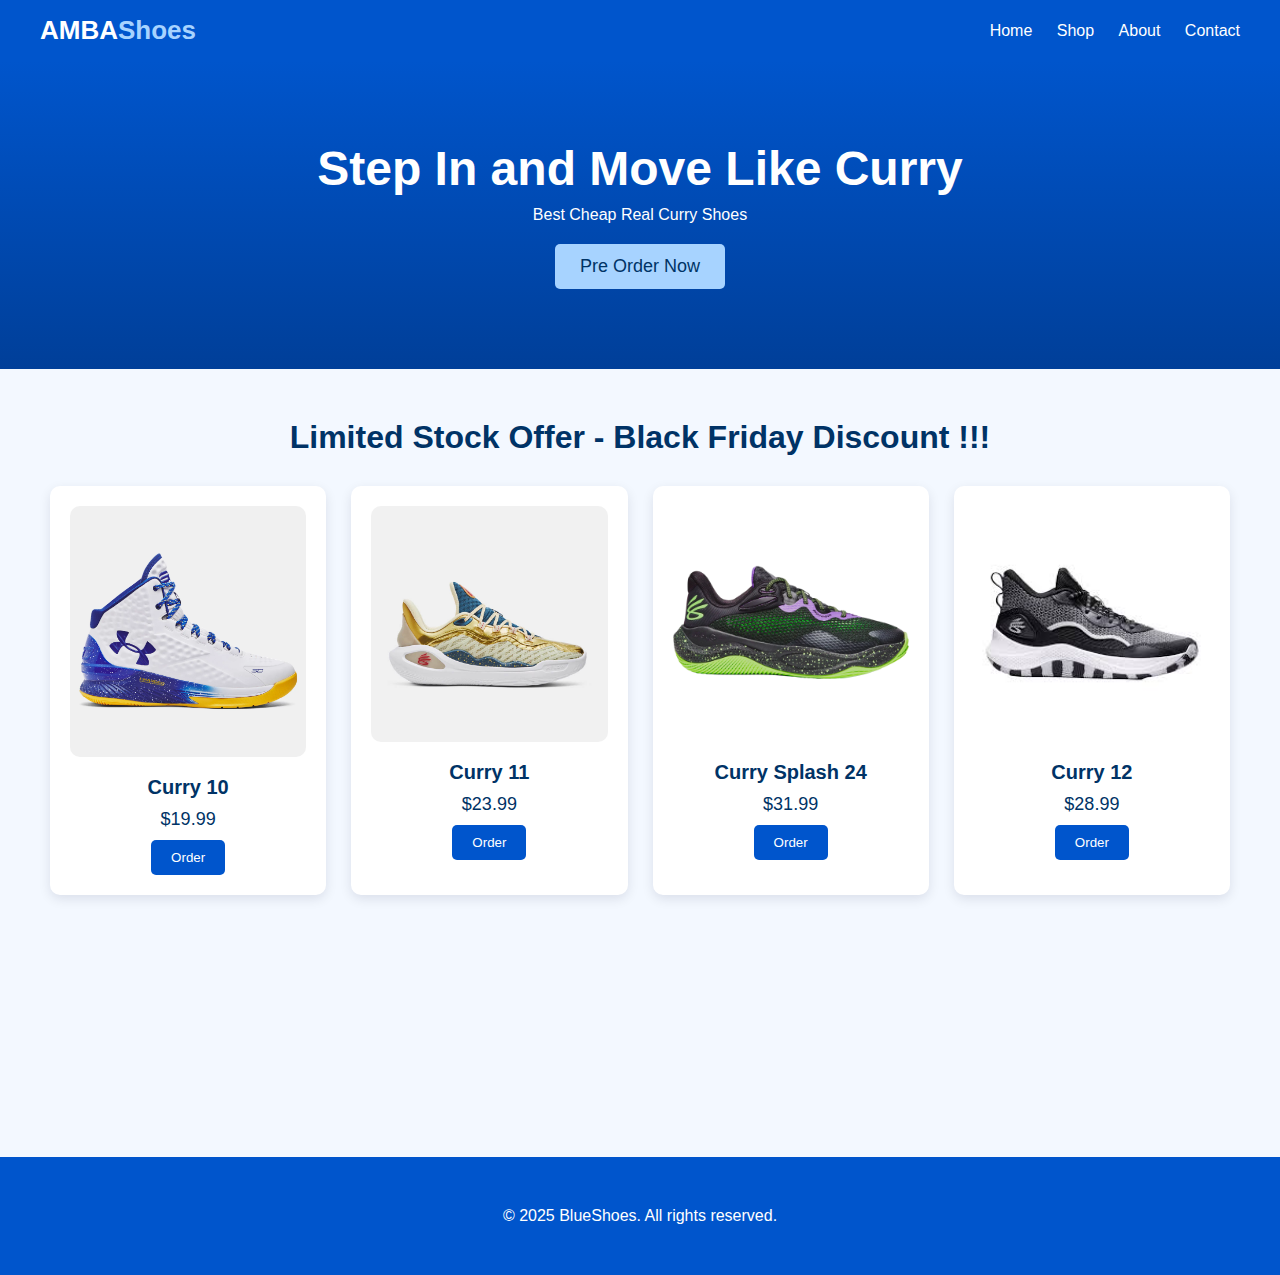
<file: index.html>
<!DOCTYPE html>
<html lang="en">
<head>
    <meta charset="UTF-8">
    <meta name="viewport" content="width=device-width, initial-scale=1.0">
    <title>Amba Shoes</title>
    <link rel="stylesheet" href="style.css">
</head>
<body>

    <header>
        <div class="logo">AMBA<span>Shoes</span></div>
        <nav>
            <a href="index.html">Home</a>
            <a href="SHOP.html">Shop</a>
            <a href="About.html">About</a>
            <a href="Contact Us.html">Contact</a>
        </nav>
    </header>

    <section class="hero">
        <h1>Step In and Move Like Curry</h1>
        <p>Best Cheap Real Curry Shoes</p>
        <button>Pre Order Now</button>
    </section>

    <section class="products">
        <h2>Limited Stock Offer - Black Friday Discount !!!</h2>
        <div class="product-grid">

            <div class="product-card">
                <img src="G1.webp" alt="Shoe 1">
                <h3>Curry 10</h3>
                <p>$19.99</p>
                <button>Order</button>
            </div>

            <div class="product-card">
                <img src="G2.jpg" alt="Shoe 2">
                <h3>Curry 11</h3>
                <p>$23.99</p>
                <button>Order</button>
            </div>

            <div class="product-card">
                <img src="G3.webp" alt="Shoe 3">
                <h3>Curry Splash 24</h3>
                <p>$31.99</p>
                <button>Order</button>
            </div>

            <div class="product-card">
                <img src="G44.jfif" alt="Shoe 4">
                <h3>Curry 12</h3>
                <p>$28.99</p>
                <button>Order</button>
            </div>

        </div>
    </section>

    <footer>
        <center><p>© 2025 BlueShoes. All rights reserved.</p> </center>
    </footer>

</body>
</html>
</file>
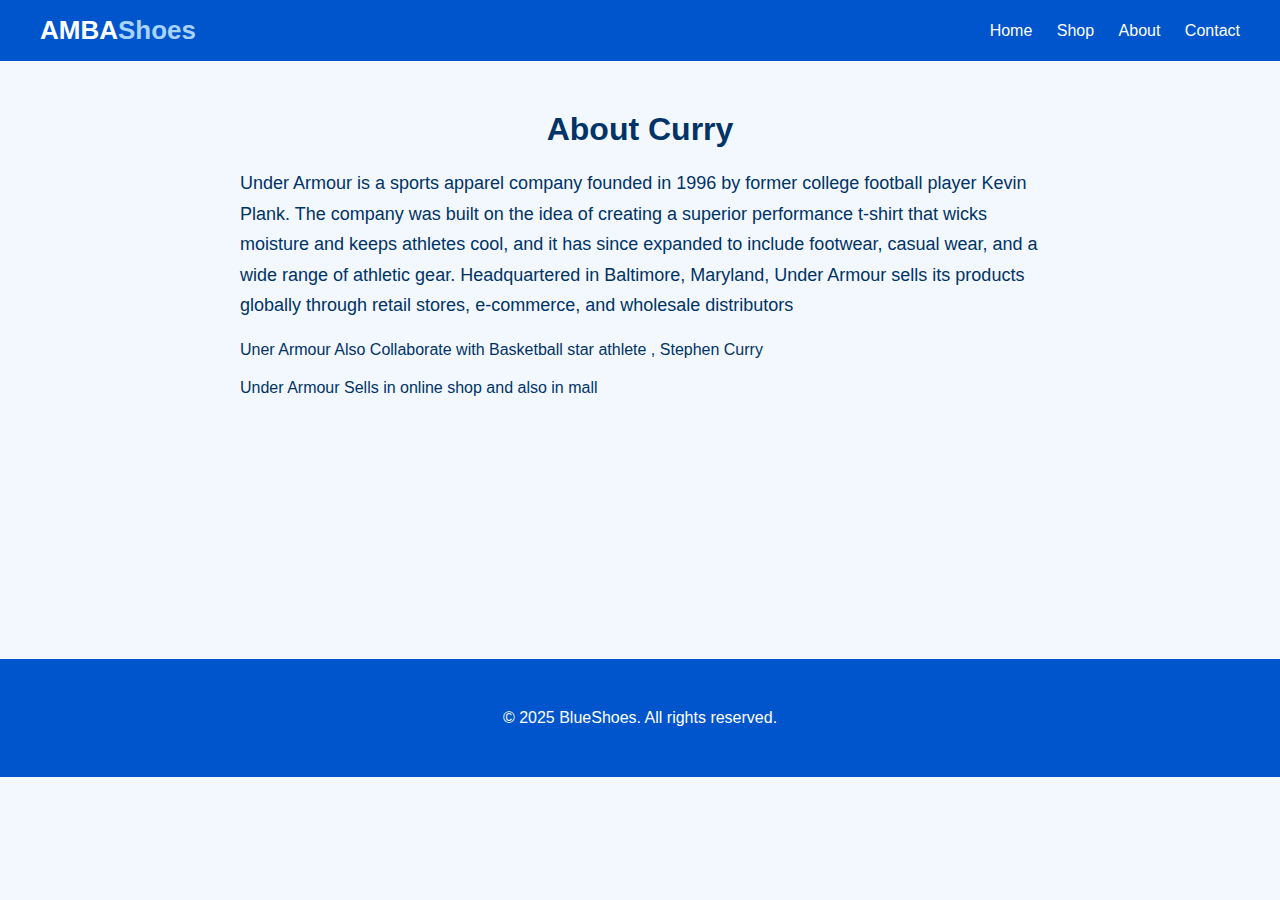
<file: About.html>
<!DOCTYPE html>
<html lang="en">
<head>
    <meta charset="UTF-8">
    <meta name="viewport" content="width=device-width, initial-scale=1.0">
    <title>AAMBAShoes</title>
    <link rel="stylesheet" href="style.css">
</head>
<body>

<header>
    <div class="logo">AMBA<span>Shoes</span></div>
    <nav>
        <a href="index.html">Home</a>
        <a href="SHOP.html">Shop</a>
        <a href="About.html" class="active">About</a>
        <a href="Contact Us.html">Contact</a>
    </nav>
</header>

<section class="about-section">
    <h2>About Curry</h2>

    <div class="about-container">
        <p>
            Under Armour is a sports apparel company founded in 1996 by former college football player Kevin Plank. The company was built on the idea of creating a superior performance t-shirt that wicks moisture and keeps athletes cool, and it has since expanded to include footwear, casual wear, and a wide range of athletic gear. Headquartered in Baltimore, Maryland, Under Armour sells its products globally through retail stores, e-commerce, and wholesale distributors

        </p>
        Uner Armour Also Collaborate with Basketball star athlete , Stephen Curry
        <p>
        </p>
        Under Armour Sells in online shop and also in mall
    </div>
</section>

<footer>
    <p>© 2025 BlueShoes. All rights reserved.</p>
</footer>

</body>
</html>
</file>
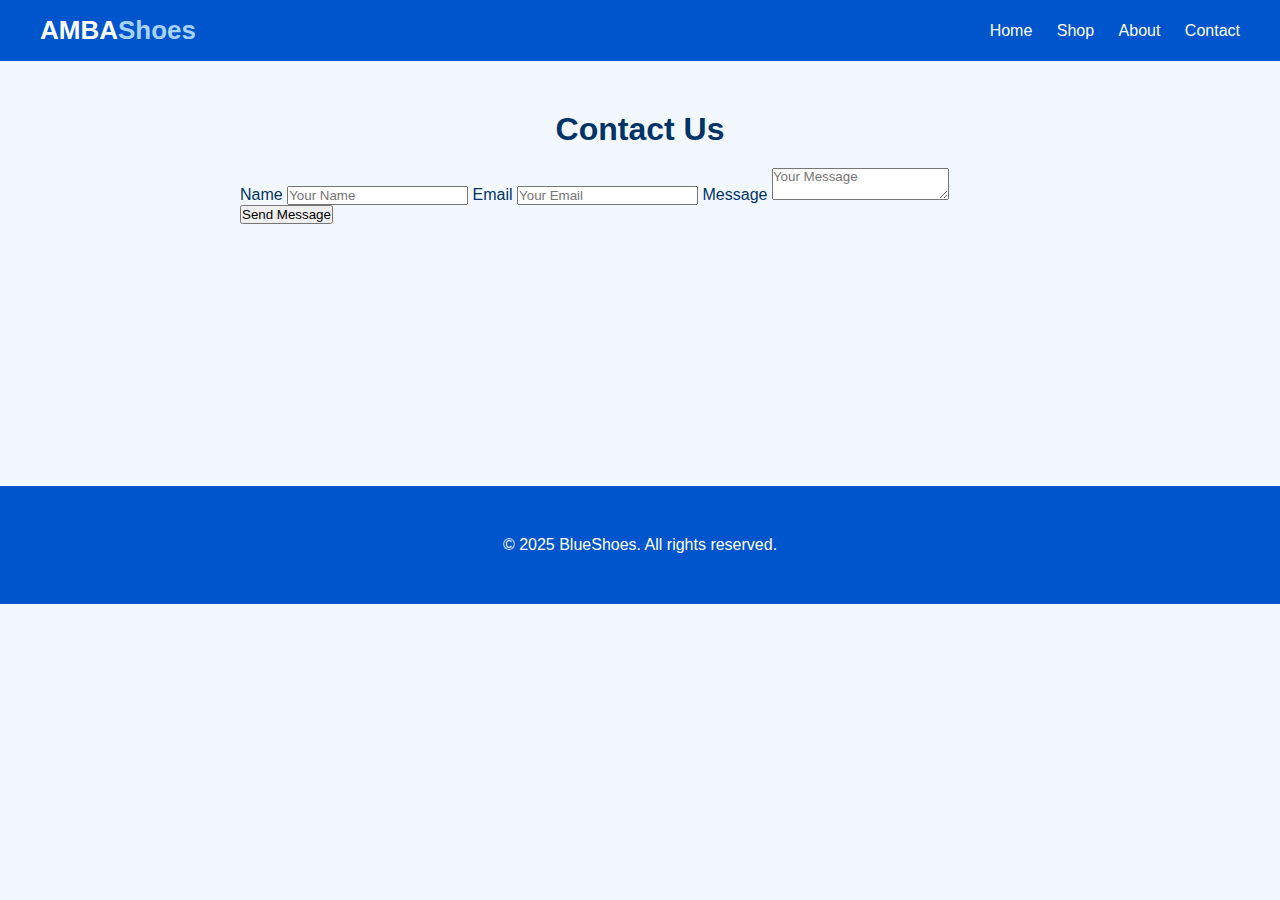
<file: Contact Us.html>
<!DOCTYPE html>
<html lang="en">
<head>
    <meta charset="UTF-8">
    <meta name="viewport" content="width=device-width, initial-scale=1.0">
    <title>Amba Shoes</title>
    <link rel="stylesheet" href="style.css">
</head>
<body>

    <header>
        <div class="logo">AMBA<span>Shoes</span></div>
        <nav>
            <a href="index.html">Home</a>
            <a href="SHOP.html">Shop</a>
            <a href="About.html">About</a>
            <a href="Contact Us.html">Contact</a>
        </nav>
    </header>

    <section class="contact-section">
        <h2>Contact Us</h2>

        <form class="contact form">
            <label>Name</label>
            <input type="text" placeholder="Your Name" required>

            <label>Email</label>
            <input type="email" placeholder="Your Email" required>

            <label>Message</label>
            <textarea placeholder="Your Message" required></textarea>

            <button type="submit">Send Message</button>

        </form>
    </section>
     <footer>
        <center><p>© 2025 BlueShoes. All rights reserved.</p> </center>
    </footer>
    </body>
    </html>
</file>
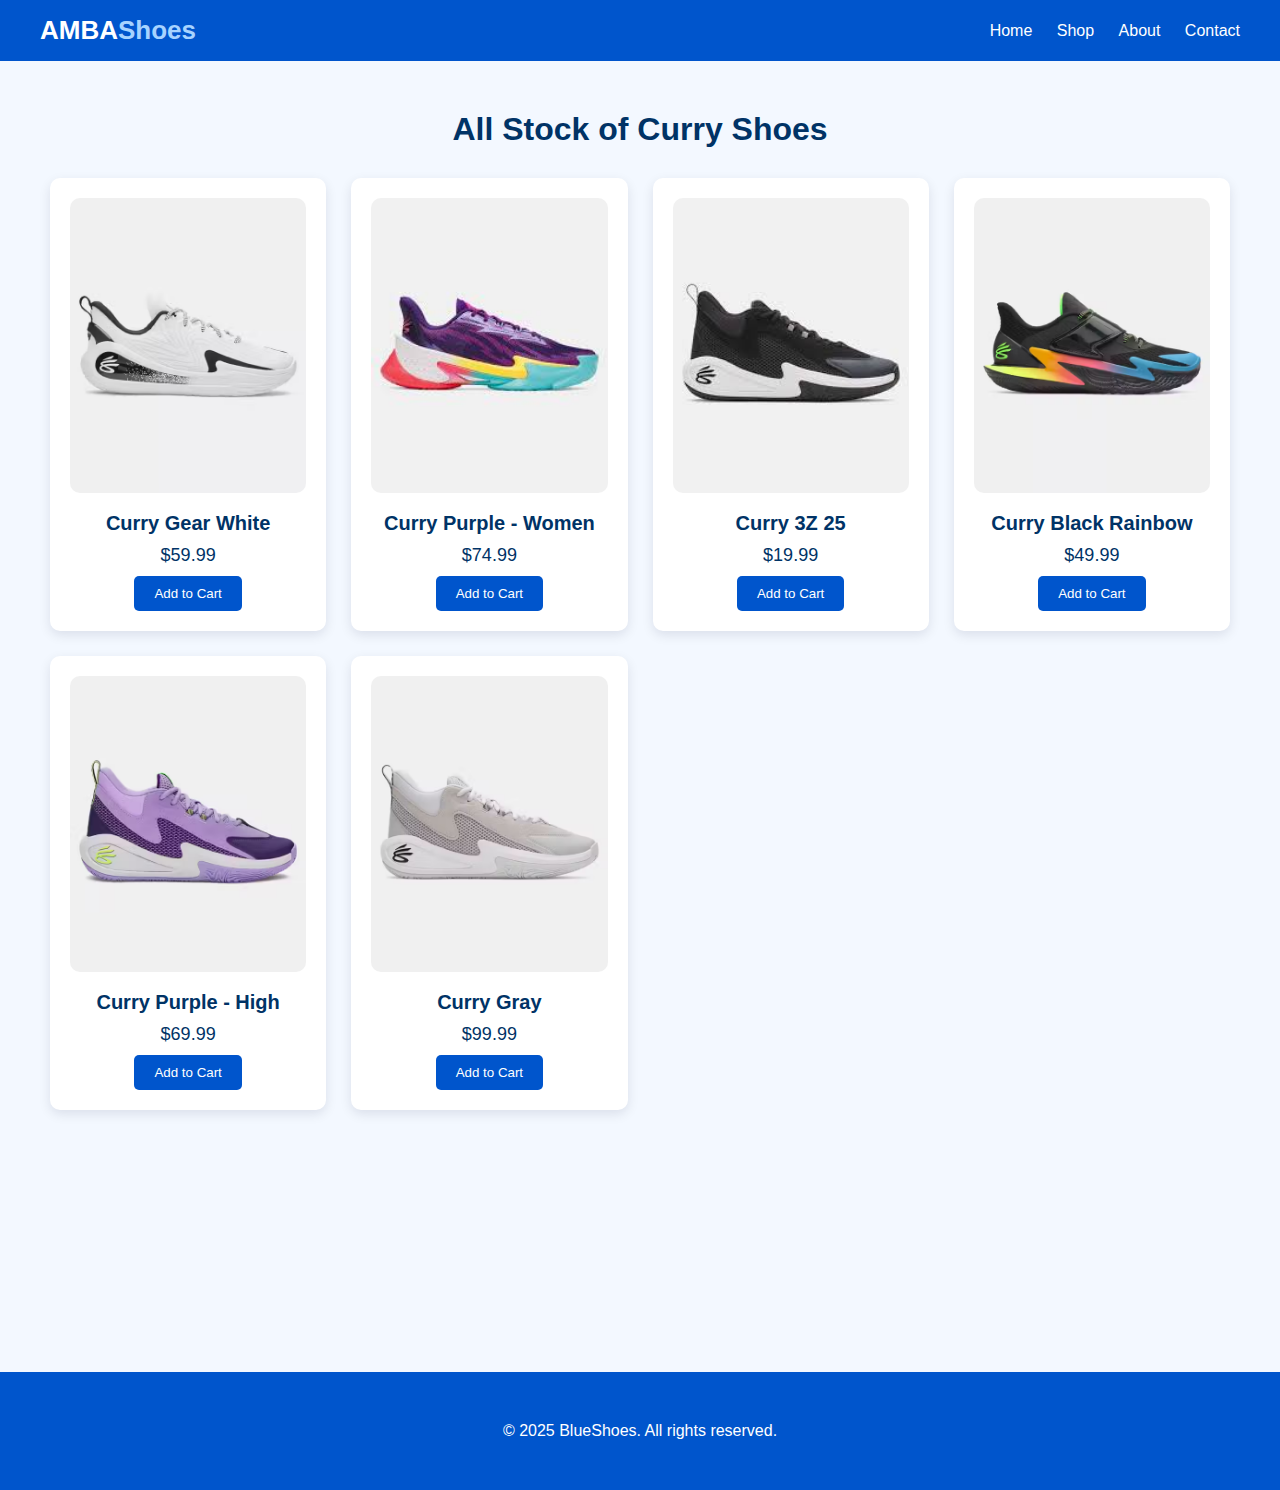
<file: SHOP.html>
<!DOCTYPE html>
<html lang="en">
<head>
    <meta charset="UTF-8">
    <meta name="viewport" content="width=device-width, initial-scale=1.0">
    <title>AMBAShoes</title>
    <link rel="stylesheet" href="style.css">
</head>
<body>

<header>
    <div class="logo">AMBA<span>Shoes</span></div>
    <nav>
        <a href="index.html">Home</a>
        <a href="SHOP.html" class="active">Shop</a>
        <a href="About.html">About</a>
        <a href="Contact Us.html">Contact</a>
    </nav>
</header>

<section class="products">
    <h2>All Stock of Curry Shoes</h2>

    <div class="product-grid">

        <div class="product-card">
            <img src="S1.avif">
            <h3>Curry Gear White</h3>
            <p>$59.99</p>
            <button>Add to Cart</button>
        </div>

        <div class="product-card">
            <img src="S2.jfif">
            <h3>Curry Purple - Women</h3>
            <p>$74.99</p>
            <button>Add to Cart</button>
        </div>

        <div class="product-card">
            <img src="S3.jfif">
            <h3>Curry 3Z 25</h3>
            <p>$19.99</p>
            <button>Add to Cart</button>
        </div>

        <div class="product-card">
            <img src="S4.avif">
            <h3>Curry Black Rainbow</h3>
            <p>$49.99</p>
            <button>Add to Cart</button>
        </div>

        <div class="product-card">
            <img src="S5.avif">
            <h3>Curry Purple - High</h3>
            <p>$69.99</p>
            <button>Add to Cart</button>
        </div>

        <div class="product-card">
            <img src="S6.avif">
            <h3>Curry Gray</h3>
            <p>$99.99</p>
            <button>Add to Cart</button>
        </div>
    </div>
</section>

<footer>
    <p>© 2025 BlueShoes. All rights reserved.</p>
</footer>

</body>
</html>
</file>
<file: style.css>
* {
    margin: 0;
    padding: 0;
    box-sizing: border-box;
    font-family: "Poppins", sans-serif;
}

body {
    background-color: #f3f8ff;
    color: #003366;
}

header {
    background: #0055cc;
    color: white;
    padding: 15px 40px;
    display: flex;
    justify-content: space-between;
    align-items: center;
}

header .logo {
    font-size: 26px;
    font-weight: bold;
}

header .logo span {
    color: #a7d3ff;
}

nav a {
    color: white;
    margin-left: 20px;
    font-weight: 500;
    text-decoration: none;
}

nav a:hover {
    color: #a7d3ff;
}

.hero {
    text-align: center;
    padding: 80px 20px;
    background: linear-gradient(#0055cc, #003f99);
    color: white;
}

.hero h1 {
    font-size: 48px;
    margin-bottom: 10px;
}

.hero button {
    margin-top: 20px;
    padding: 12px 25px;
    background: #a7d3ff;
    border: none;
    border-radius: 5px;
    color: #003366;
    font-size: 18px;
    cursor: pointer;
}
.hero button:hover {
    background: white;
}

.products {
    padding: 50px;
    text-align: center;
}

.products h2 {
    font-size: 32px;
    margin-bottom: 30px;
}

.product-grid {
    display: grid;
    grid-template-columns: repeat(auto-fit, minmax(250px, 1fr));
    gap: 25px;
}

.product-card {
    background: white;
    border-radius: 10px;
    padding: 20px;
    box-shadow: 0px 4px 12px rgba(0, 0, 50, 0.1);
    transition: 0.3s ease;
}

.product-card:hover {
    transform: translateY(-8px);
}

.product-card img {
    width: 100%;
    border-radius: 10px;
}

.product-card h3 {
    margin-top: 15px;
    font-size: 20px;
}

.product-card p {
    font-size: 18px;
    margin: 10px 0;
}

.product-card button {
    background: #0055cc;
    color: white;
    border: none;
    padding: 10px 20px;
    border-radius: 5px;
    cursor: pointer;
}

.product-card button:hover {
    background: #003f99;
}

footer {
    margin-top: 212px;
    background: #0055cc;
    color: white;
    text-align: center;
    padding: 50px;
}

.about-section, .contact-section {
    padding: 50px;
    max-width: 900px;
    margin: auto;
}

.about-section h2, .contact-section h2 {
    font-size: 32px;
    text-align: center;
    margin-bottom: 20px;
}

.about-container p {
    font-size: 18px;
    margin-bottom: 20px;
    line-height: 1.7;
}

.contact-form {
    display: flex;
    flex-direction: column;
    gap: 15px;
    background: white;
    padding: 25px;
    border-radius: 10px;
    box-shadow: 0 4px 12px rgba(0,0,50,0.1);
}

.contact-form input,
.contact-form textarea {
    padding: 12px;
    border: 1px solid #ccdfff;
    border-radius: 5px;
    font-size: 16px;
}

.contact-form button {
    background: #0055cc;
    color: white;
    padding: 12px;
    border: none;
    border-radius: 5px;
    font-size: 18px;
    cursor: pointer;
}
.contact-form button:hover {
    background: #003f99;
}
</file>
